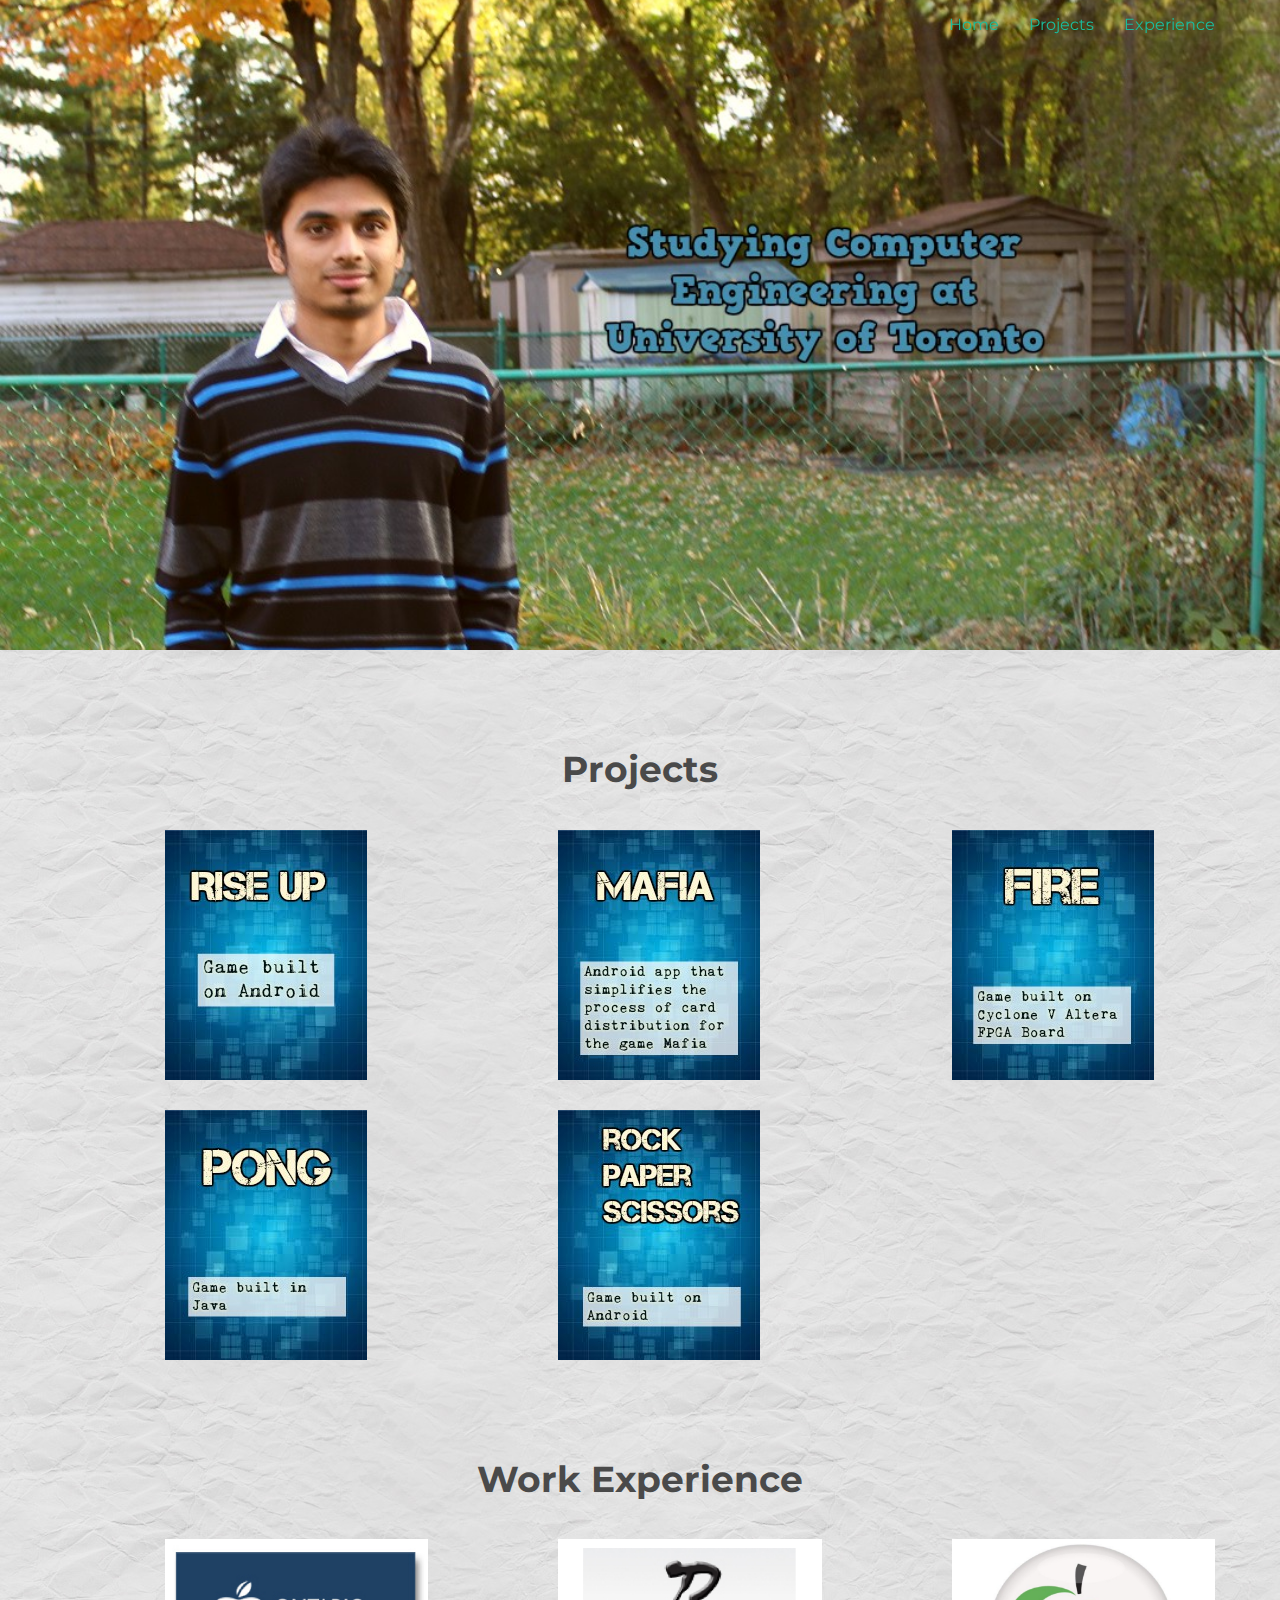
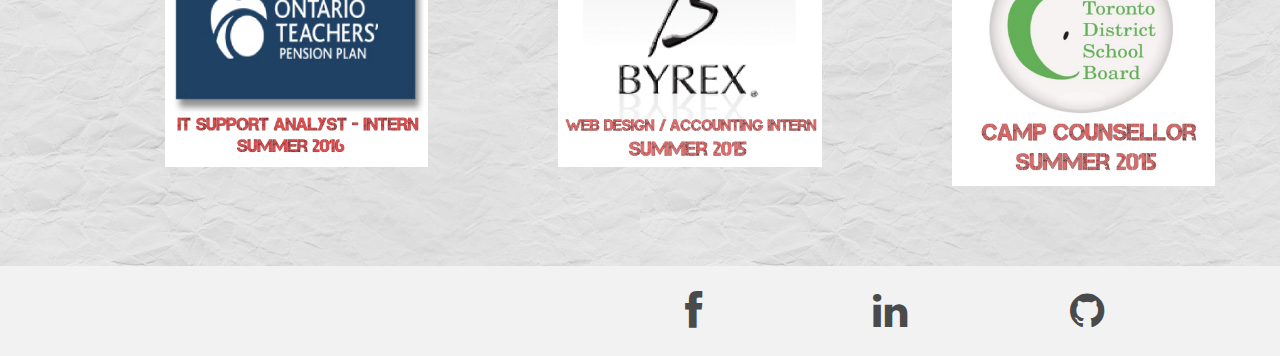
<file: index.html>
<!DOCTYPE html>
<html >
   <head>
      <title>Suket Patel</title>
      <!-- Bootstrap core CSS -->
      <link href="assets/css/bootstrap.css" rel="stylesheet">
      <!-- Custom styles for this template -->
      <link href="assets/css/style.css" rel="stylesheet">
      <link href="assets/css/font-awesome.min.css" rel="stylesheet">
   </head>
   <body background="assets/img/background1.jpg">
      <!-- Static navbar -->
      <div class="navbar navbar-default navbar-fixed-top">
         <div class="container">
            <div class="navbar-collapse collapse">
               <ul class="nav navbar-nav navbar-right">
                     <li><a href="index.html" class = "slide-section" >Home</a></li>
                     <li><a href="#projects" class = "slide-section">Projects</a></li>
                     <li><a href="#work" class = "slide-section">Experience</a></li>
               </ul>
            </div>
         </div>
      </div>

      <div id="headerwrap">

      </div>
      <!--/headerwrap -->
      <span id = "projects">
        <div class="container">
           <div class="row centered mt mb">
              <h1>Projects</h1>
              <div class="col-lg-4 col-md-4 col-sm-4 gallery">
                 <a href="riseup.html"><img src="assets/img/projects/riseup.jpg" class="img-responsive"></a>
              </div>
              <div class="col-lg-4 col-md-4 col-sm-4 gallery">
                 <a href="mafia.html"><img src="assets/img/projects/mafia.jpg" class="img-responsive"></a>
              </div>
              <div class="col-lg-4 col-md-4 col-sm-4 gallery">
                 <a href="fire.html"><img src="assets/img/projects/fire.jpg" class="img-responsive"></a>
              </div>
              <div class="col-lg-4 col-md-4 col-sm-4 gallery">
                 <a href="pong.html"><img src="assets/img/projects/pong.jpg" class="img-responsive"></a>
              </div>
              <div class="col-lg-4 col-md-4 col-sm-4 gallery">
                 <a href="rockpaper.html"><img src="assets/img/projects/rockpaper.jpg" class="img-responsive"></a>
              </div>
              <!--<div class="col-lg-4 col-md-4 col-sm-4 gallery">
                 <a href="p1.html"><img src="assets/img/projects/mafia.jpg" class="img-responsive"></a>
              </div> -->
           </div>
           <!--/row -->
        </div>
      </span>
      <!--/container -->

      <span id = "work">
        <div class="container">
           <div class="row centered mt mb">
              <h1>Work Experience</h1>
              <div class="col-lg-4 col-md-4 col-sm-4 gallery">
                 <a href="otpp.html"><img src="assets/img/work/otpp1.jpg" class="img-responsive"></a>
              </div>
              <div class="col-lg-4 col-md-4 col-sm-4 gallery">
                 <a href="byrex.html"><img src="assets/img/work/byrex.jpg" class="img-responsive"></a>
              </div>
              <div class="col-lg-4 col-md-4 col-sm-4 gallery">
                 <a href="tdsb.html"><img src="assets/img/work/tdsb.jpg" class="img-responsive"></a>
              </div>

           </div>
           <!--/row -->
        </div>
      </span>


      <div id="social">
        <div class="container">
           <div class="row centered">
              <div class="col-lg-2">
                 <a href="https://www.facebook.com/suket.patel"><i class="fa fa-facebook"></i></a>
              </div>
              <div class="col-lg-2">
                 <a href="https://www.linkedin.com/in/suket-patel-010803105/"><i class="fa fa-linkedin"></i></a>
              </div>
              <div class="col-lg-2">
                 <a href="https://github.com/suket123"><i class="fa fa-github"></i></a>
              </div>
           </div>
           <!--/row -->
        </div>
         <!--/container -->
      </div>
      <!--/social -->

      <!--/footerwrap -->

      <script src = "assets/js/custom.js"></script>

   </body>
</html>
</file>
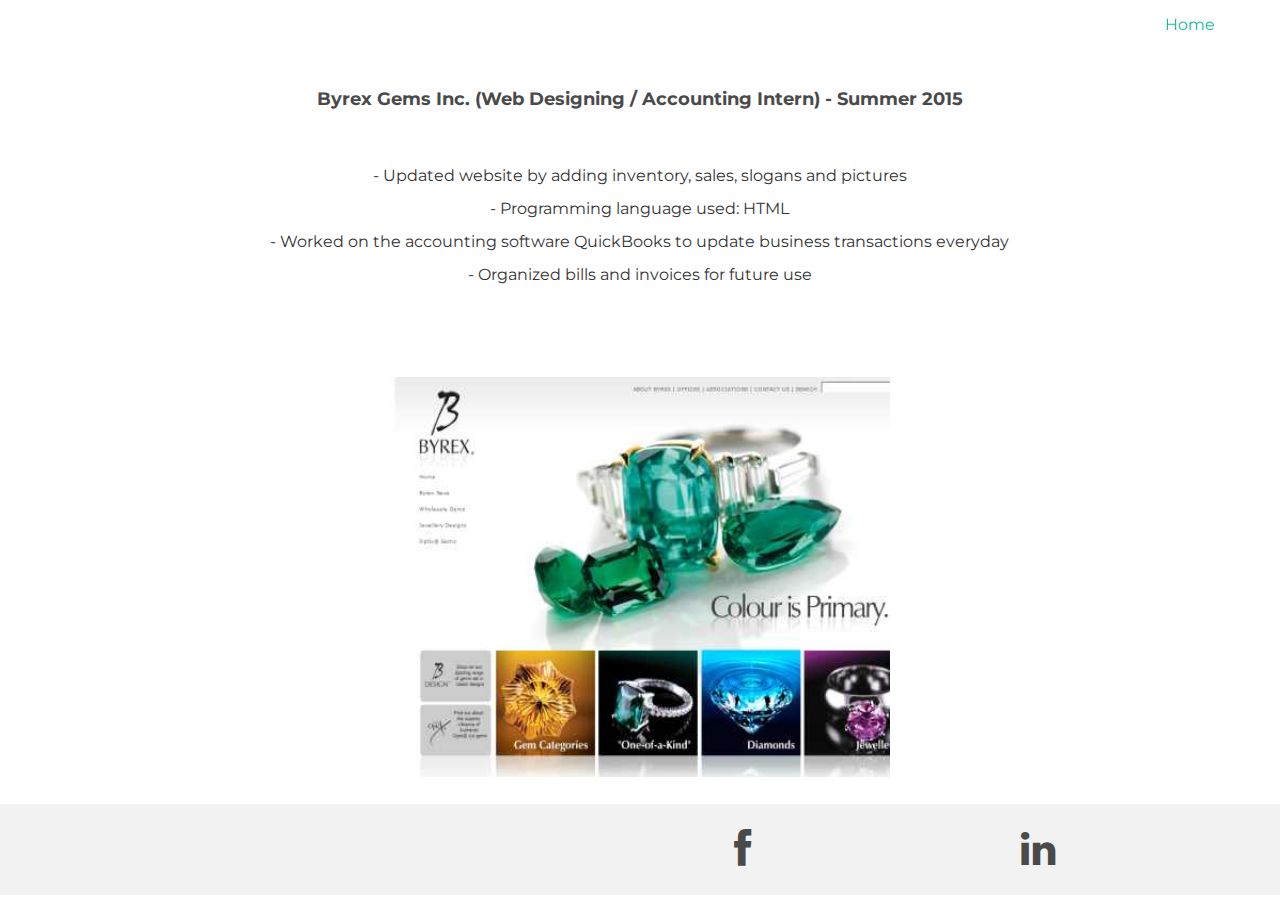
<file: byrex.html>
<!DOCTYPE html>
<html lang="en">
  <head>


    <title>Suket Patel</title>

    <!-- Bootstrap core CSS -->
    <link href="assets/css/bootstrap.css" rel="stylesheet">

    <!-- Custom styles for this template -->
    <link href="assets/css/style.css" rel="stylesheet">
    <link href="assets/css/font-awesome.min.css" rel="stylesheet">
  </head>

  <body>

    <!-- Static navbar -->
    <div class="navbar navbar-default navbar-fixed-top">
       <div class="container">
          <div class="navbar-collapse collapse">
             <ul class="nav navbar-nav navbar-right">
                   <li><a href="index.html" class = "slide-section" >Home</a></li>
             </ul>
          </div>
       </div>
    </div>


	<div class="container">
		<div class="row centered mt mb">
			<div class="col-lg-8 col-lg-offset-2">
				<h4>Byrex Gems Inc. (Web Designing / Accounting Intern) - Summer 2015</h4>
        </br> </br>
				<p>-	Updated website by adding inventory, sales, slogans and pictures</p>
        <p>- Programming language used: HTML </p>
        <p>- Worked on the accounting software QuickBooks to update business transactions everyday</p>
        <p>- Organized bills and invoices for future use</p>
			</div>
			<div class="col-lg-10 col-lg-offset-1 mt">
				<!-- <img class="img-responsive" src="assets/img/pr01.jpg">
				<br>
				<img class="img-responsive" src="assets/img/pr02.jpg">
        <br> -->

        <img src="assets/img/byrex.jpg" alt="Mountain View" style="width:500px;height:400px;">
			</div>

		</div><!--/row -->
	</div><!--/container -->

  <div id="social" style="bottom:5px; position: fixed; padding-right: 150px">
     <div class="container">
        <div class="row centered">
           <div class="col-lg-3">
              <a href="https://www.facebook.com/suket.patel"><i class="fa fa-facebook"></i></a>
           </div>
           <div class="col-lg-3">
              <a href="https://www.linkedin.com/in/suket-patel-010803105/"><i class="fa fa-linkedin"></i></a>
           </div>
           <div class="col-lg-3">
              <a href="https://github.com/suket123"><i class="fa fa-github"></i></a>
           </div>
        </div>
        <!--/row -->
     </div>
     <!--/container -->
  </div>
  </body>
</html>
</file>
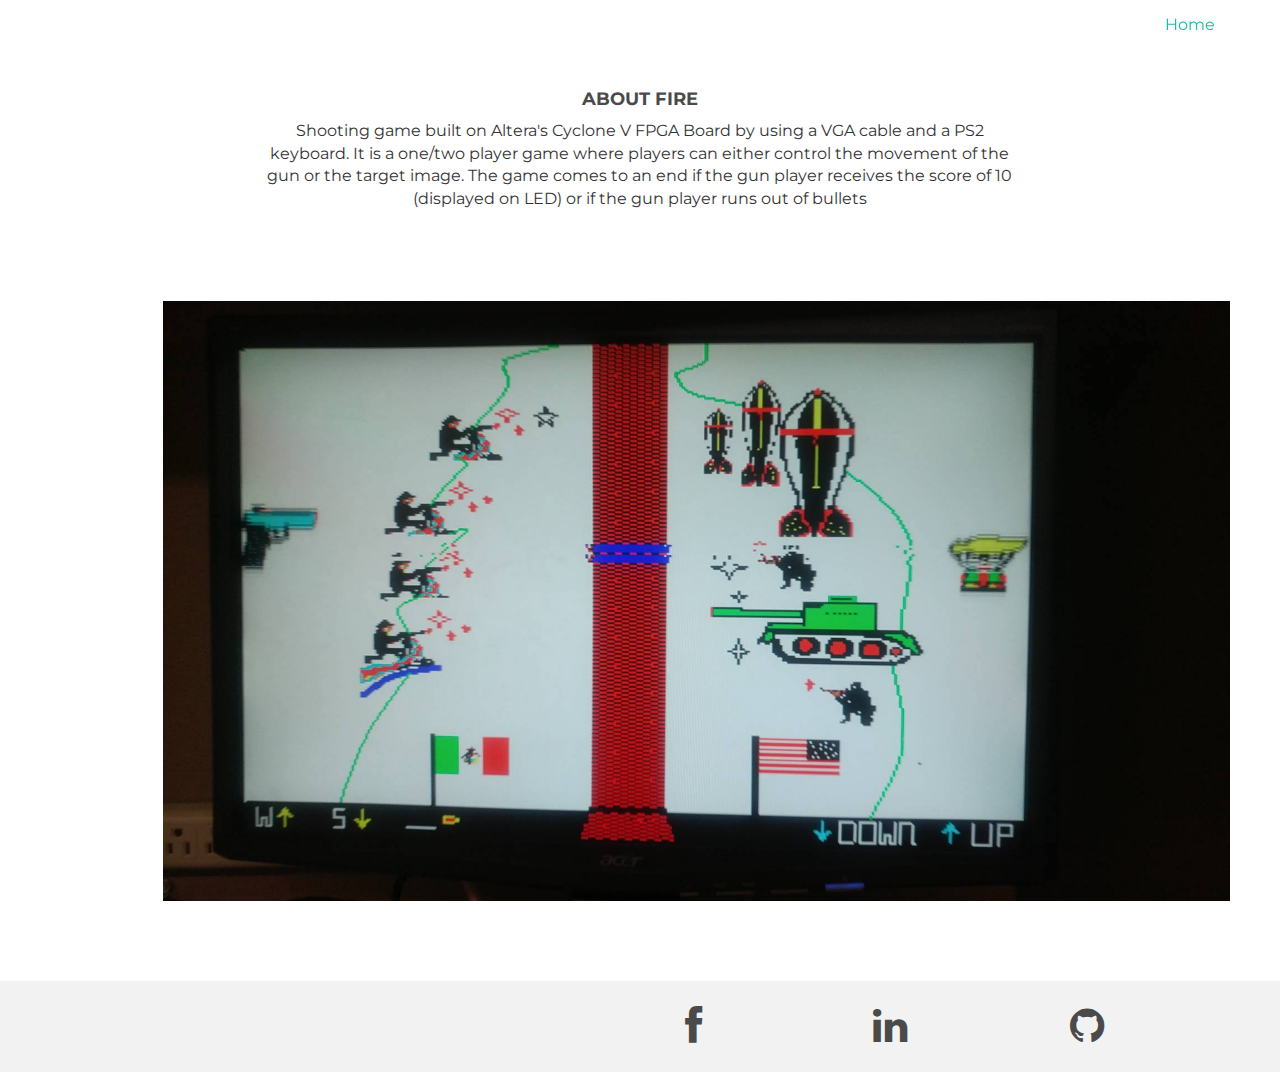
<file: fire.html>
<!DOCTYPE html>
<html lang="en">
  <head>


    <title>Suket Patel</title>

    <!-- Bootstrap core CSS -->
    <link href="assets/css/bootstrap.css" rel="stylesheet">

    <!-- Custom styles for this template -->
    <link href="assets/css/style.css" rel="stylesheet">
    <link href="assets/css/font-awesome.min.css" rel="stylesheet">
  </head>

  <body>

    <!-- Static navbar -->
    <div class="navbar navbar-default navbar-fixed-top">
       <div class="container">
          <div class="navbar-collapse collapse">
             <ul class="nav navbar-nav navbar-right">
                   <li><a href="index.html" class = "slide-section" >Home</a></li>
             </ul>
          </div>
       </div>
    </div>


	<div class="container">
		<div class="row centered mt mb">
			<div class="col-lg-8 col-lg-offset-2">
				<h4>ABOUT FIRE</h4>
				<p>Shooting game built on Altera's Cyclone V FPGA Board by using a VGA cable and a PS2 keyboard. It is a one/two player game where players can either control the movement of the gun or the target image. The game comes to an end if the gun player receives the score of 10 (displayed  on LED) or if the gun player runs out of bullets</p>
			</div>
			<div class="col-lg-10 col-lg-offset-1 mt">
				<!-- <img class="img-responsive" src="assets/img/pr01.jpg">
				<br>
				<img class="img-responsive" src="assets/img/pr02.jpg">
        <br> -->

        <img src="assets/img/fire.jpg" alt="Mountain View" style="width:600ps;height:600px;">
			</div>

		</div><!--/row -->
	</div><!--/container -->

  <div id="social">
    <div class="container">
       <div class="row centered">
          <div class="col-lg-2">
             <a href="https://www.facebook.com/suket.patel"><i class="fa fa-facebook"></i></a>
          </div>
          <div class="col-lg-2">
             <a href="https://www.linkedin.com/in/suket-patel-010803105/"><i class="fa fa-linkedin"></i></a>
          </div>
          <div class="col-lg-2">
             <a href="https://github.com/suket123"><i class="fa fa-github"></i></a>
          </div>
       </div>
       <!--/row -->
    </div>
     <!--/container -->
  </div>
  </body>
</html>
</file>
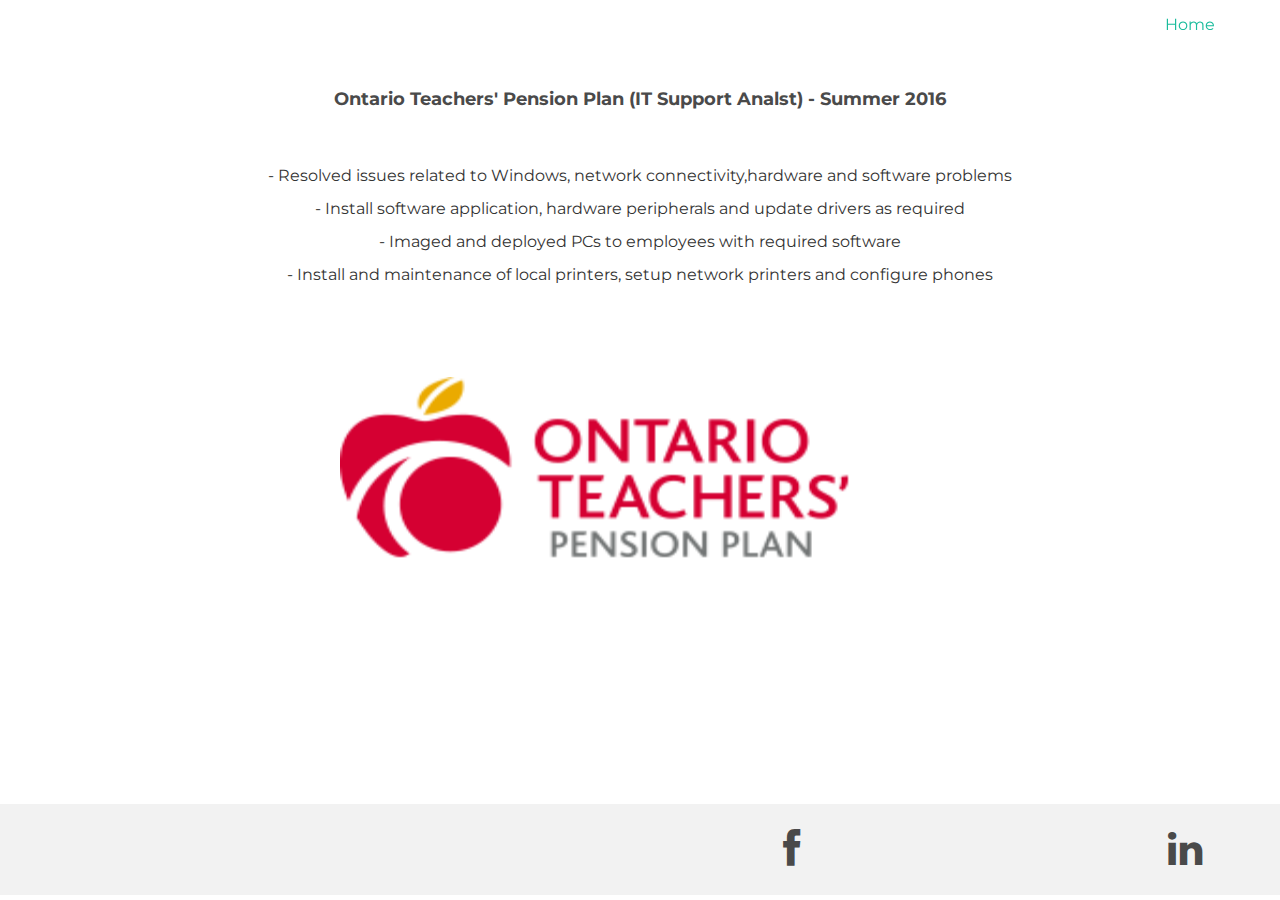
<file: otpp.html>
<!DOCTYPE html>
<html lang="en">
  <head>


    <title>Suket Patel</title>

    <!-- Bootstrap core CSS -->
    <link href="assets/css/bootstrap.css" rel="stylesheet">

    <!-- Custom styles for this template -->
    <link href="assets/css/style.css" rel="stylesheet">
    <link href="assets/css/font-awesome.min.css" rel="stylesheet">
  </head>

  <body>

    <!-- Static navbar -->
    <div class="navbar navbar-default navbar-fixed-top">
       <div class="container">
          <div class="navbar-collapse collapse">
             <ul class="nav navbar-nav navbar-right">
                   <li><a href="index.html" class = "slide-section" >Home</a></li>
             </ul>
          </div>
       </div>
    </div>


	<div class="container">
		<div class="row centered mt mb">
			<div class="col-lg-8 col-lg-offset-2">
				<h4>Ontario Teachers' Pension Plan (IT Support Analst) - Summer 2016</h4>
        </br> </br>
				<p>- Resolved issues related to Windows, network connectivity,hardware and software problems</p>
        <p>- Install software application, hardware peripherals and update drivers as required  </p>
        <p>- Imaged and deployed PCs to employees with required software </p>
        <p>- Install and maintenance of local printers, setup network printers and configure phones</p>
			</div>
			<div class="col-lg-10 col-lg-offset-1 mt">
				<!-- <img class="img-responsive" src="assets/img/pr01.jpg">
				<br>
				<img class="img-responsive" src="assets/img/pr02.jpg">
        <br> -->

        <img src="assets/img/otpp.png" alt="Mountain View" style="width:600px;height:200px;">
			</div>

		</div><!--/row -->
	</div><!--/container -->

  <div id="social" style="bottom:5px; position: fixed; padding-right: 375px">
    <div class="container">
       <div class="row centered">
          <div class="col-lg-4">
             <a href="https://www.facebook.com/suket.patel"><i class="fa fa-facebook"></i></a>
          </div>
          <div class="col-lg-4">
             <a href="https://www.linkedin.com/in/suket-patel-010803105/"><i class="fa fa-linkedin"></i></a>
          </div>
          <div class="col-lg-4">
             <a href="https://github.com/suket123"><i class="fa fa-github"></i></a>
          </div>
       </div>
       <!--/row -->
    </div>
     <!--/container -->
  </div>
  </body>
</html>
</file>
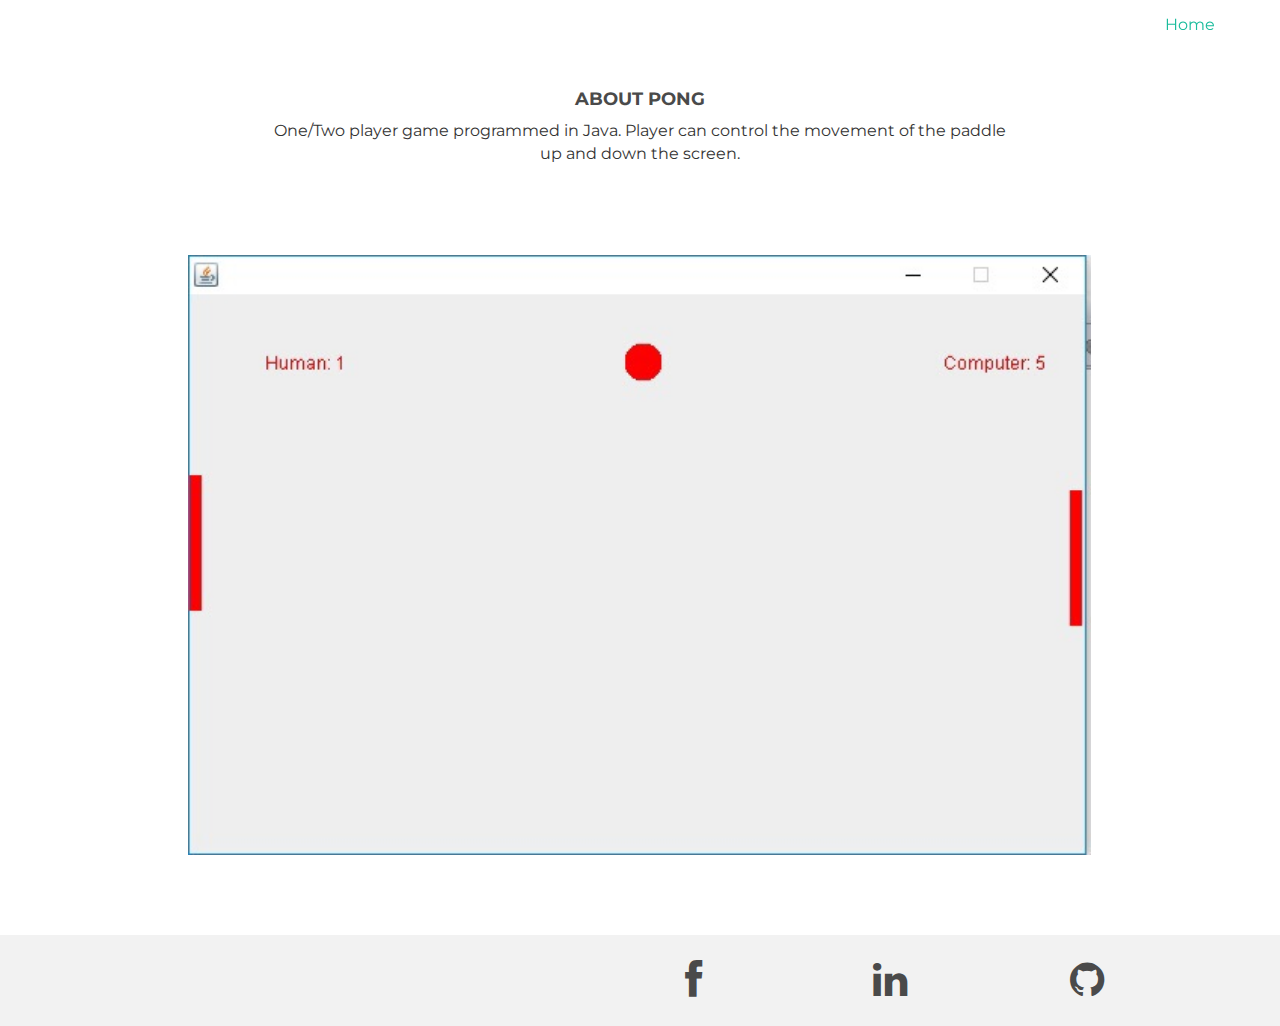
<file: pong.html>
<!DOCTYPE html>
<html lang="en">
  <head>


    <title>Suket Patel</title>

    <!-- Bootstrap core CSS -->
    <link href="assets/css/bootstrap.css" rel="stylesheet">

    <!-- Custom styles for this template -->
    <link href="assets/css/style.css" rel="stylesheet">
    <link href="assets/css/font-awesome.min.css" rel="stylesheet">
  </head>

  <body>

    <!-- Static navbar -->
    <div class="navbar navbar-default navbar-fixed-top">
       <div class="container">
          <div class="navbar-collapse collapse">
             <ul class="nav navbar-nav navbar-right">
                   <li><a href="index.html" class = "slide-section" >Home</a></li>
             </ul>
          </div>
       </div>
    </div>


	<div class="container">
		<div class="row centered mt mb">
			<div class="col-lg-8 col-lg-offset-2">
				<h4>ABOUT PONG</h4>
				<p>One/Two player game programmed in Java. Player can control the movement of the paddle up and down the screen. </p>
			</div>
			<div class="col-lg-10 col-lg-offset-1 mt">
				<!-- <img class="img-responsive" src="assets/img/pr01.jpg">
				<br>
				<img class="img-responsive" src="assets/img/pr02.jpg">
        <br> -->
        <img src="assets/img/pong.jpg" alt="Mountain View" style="width:600ps;height:600px;">
			</div>

		</div><!--/row -->
	</div><!--/container -->

  <div id="social">
    <div class="container">
       <div class="row centered">
          <div class="col-lg-2">
             <a href="https://www.facebook.com/suket.patel"><i class="fa fa-facebook"></i></a>
          </div>
          <div class="col-lg-2">
             <a href="https://www.linkedin.com/in/suket-patel-010803105/"><i class="fa fa-linkedin"></i></a>
          </div>
          <div class="col-lg-2">
             <a href="https://github.com/suket123"><i class="fa fa-github"></i></a>
          </div>
       </div>
       <!--/row -->
    </div>
     <!--/container -->
  </div>
  </body>
</html>
</file>
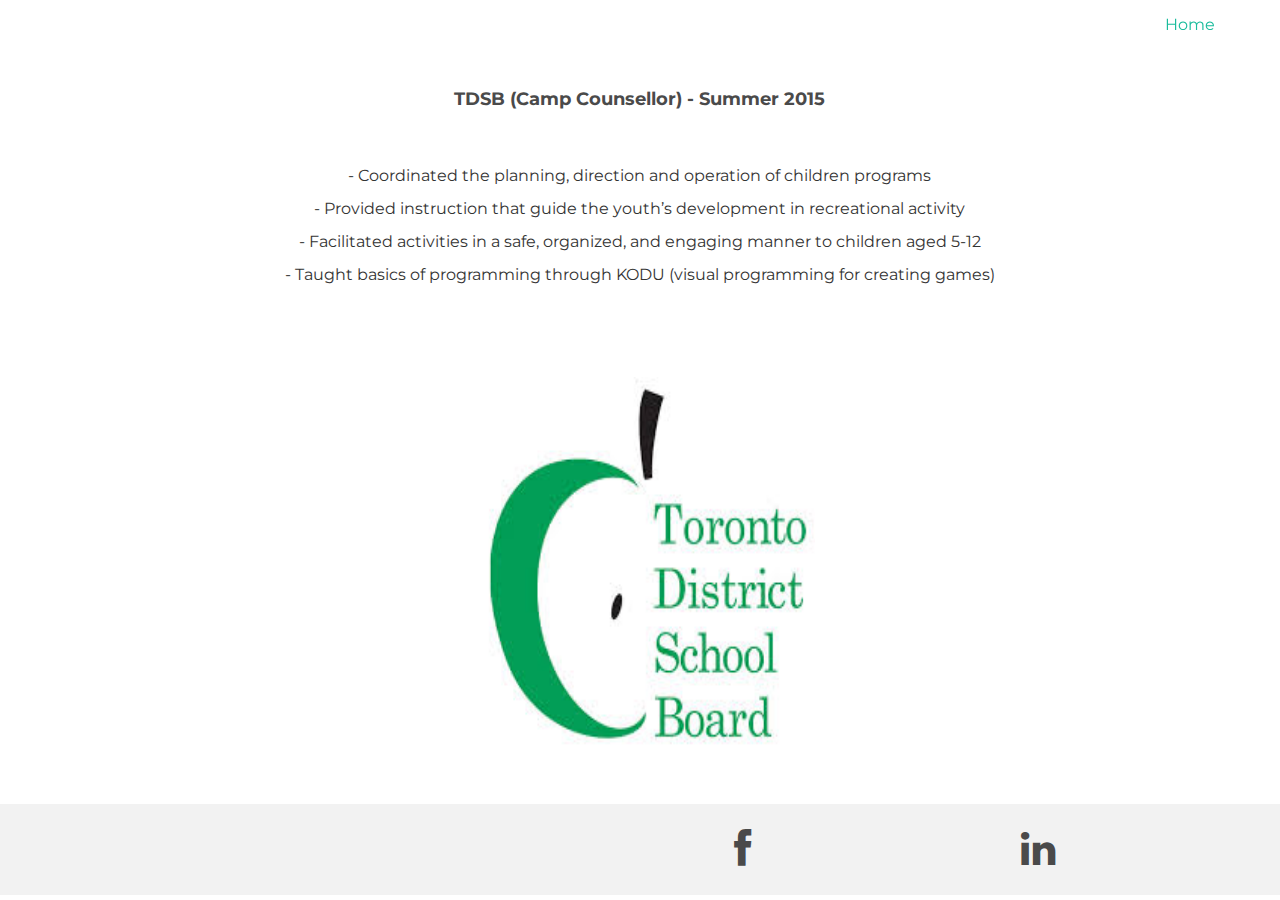
<file: tdsb.html>
<!DOCTYPE html>
<html lang="en">
  <head>


    <title>Suket Patel</title>

    <!-- Bootstrap core CSS -->
    <link href="assets/css/bootstrap.css" rel="stylesheet">

    <!-- Custom styles for this template -->
    <link href="assets/css/style.css" rel="stylesheet">
    <link href="assets/css/font-awesome.min.css" rel="stylesheet">
  </head>

  <body>

    <!-- Static navbar -->
    <div class="navbar navbar-default navbar-fixed-top">
       <div class="container">
          <div class="navbar-collapse collapse">
             <ul class="nav navbar-nav navbar-right">
                   <li><a href="index.html" class = "slide-section" >Home</a></li>
             </ul>
          </div>
       </div>
    </div>


	<div class="container">
		<div class="row centered mt mb">
			<div class="col-lg-8 col-lg-offset-2">
				<h4>TDSB (Camp Counsellor) - Summer 2015</h4>
        </br> </br>
				<p>- Coordinated the planning, direction and operation of children programs</p>
        <p>- Provided instruction that guide the youth’s development in recreational activity</p>
        <p>- Facilitated activities in a safe, organized, and engaging manner to children aged 5-12</p>
        <p>- Taught basics of programming through KODU (visual programming for creating games)</p>
			</div>
			<div class="col-lg-10 col-lg-offset-1 mt">
				<!-- <img class="img-responsive" src="assets/img/pr01.jpg">
				<br>
				<img class="img-responsive" src="assets/img/pr02.jpg">
        <br> -->

        <img src="assets/img/tdsb.jpg" alt="Mountain View" style="width:350px;height:400px;">
			</div>

		</div><!--/row -->
	</div><!--/container -->

  <div id="social" style="bottom:5px; position: fixed; padding-right: 150px">
    <div class="container">
       <div class="row centered">
          <div class="col-lg-3">
             <a href="https://www.facebook.com/suket.patel"><i class="fa fa-facebook"></i></a>
          </div>
          <div class="col-lg-3">
             <a href="https://www.linkedin.com/in/suket-patel-010803105/"><i class="fa fa-linkedin"></i></a>
          </div>
          <div class="col-lg-3">
             <a href="https://github.com/suket123"><i class="fa fa-github"></i></a>
          </div>
       </div>
       <!--/row -->
    </div>
     <!--/container -->
  </div>
  </body>
</html>
</file>
<file: assets/css/style.css>
/*
 * Author: Carlos Alvarez
 * URL: http://Alvarez.is
 *
 * Project Name: NYC Design
 * Version: 1.0
 * Date: 04-20-2014
 * URL:
 */


/* ==========================================================================
   Base Styles, Bootstrap Modifications & Fonts Import
   ========================================================================== */

@import url(http://fonts.googleapis.com/css?family=Montserrat:400,700);


/*Suket*/

#headerwrap {
	background: url(../img/suket.jpg);
	width: 100%;
	height: 100%;
	padding-top: 250px;
	text-align:center;
	background-attachment: relative;
	background-position: center center;
	min-height: 650px;
  background-size: 100%;
}

#headerwrap h1 {
	color:#ffffff;
	padding-top: 10px;
	padding-bottom: 20px;
	letter-spacing: 4px;
	font-size: 80px;
	font-weight: bold;
}

#headerwrap h4 {
	font-weight: 400;
	color: #ffffff
}

#social {
	padding-top: 25px;
	padding-bottom: 25px;
	background-color: #f2f2f2;
  padding-left: 600px;
}

#social i{
	font-size: 40px;
	color: #4a4a4a
}

#social i:hover {
	color: #1abc9c
}


/*End Suket*/


::-moz-selection {
    background: #f2c2c9;
    color: #a4003a;
    text-shadow: none;
}

::selection {
    background: #16a085;
    color: #a4003a;
    text-shadow: none;
}

 hr {
    display: block;
    height: 1px;
    border: 0;
    border-top: 1px solid #ccc;
    margin: 1em 0;
    padding: 0;
}

.centered {
	text-align: center
}

.mt {
	margin-top: 80px;
}

.mb {
	margin-bottom: 80px;
}

/* ==========================================================================
   General styles
   ========================================================================== */


body {
    font-family: 'Montserrat', sans-serif;
    font-weight: 400;
    font-size: 16px;

    -webkit-font-smoothing: antialiased;
    -webkit-overflow-scrolling: touch;
}

h1, h2, h3, h4, h5, h6 {
	font-weight: 700;
    color: #4a4a4a;
}


.navbar-brand {
	font-weight: 700;
}

.navbar-default .navbar-brand {
	color: #1abc9c;
}

.navbar-default {
	background-color: transparent;
	border-color: transparent;
}

.navbar-default .navbar-nav > .active > a, .navbar-default .navbar-nav > .active > a:hover, .navbar-default .navbar-nav > .active > a:focus {
	color: #1abc9c;
	background-color: transparent;
	border-bottom: 2px solid #1abc9c
}

.navbar-default .navbar-nav > li > a {
	color: #1abc9c;
}

/* ==========================================================================
   Wrap Sections
   ========================================================================== */


#footerwrap {
	padding-top: 70px;
	padding-bottom: 50px;
	background-color: #2f2f2f;
}

#footerwrap p {
	color: #f2f2f2;
	margin-left: 10px;
}

#workwrap {
	background: url(../img/work.jpg) no-repeat center top;
	margin-top: -70px;
	padding-top: 250px;
	text-align:center;
	background-attachment: relative;
	background-position: center center;
	min-height: 650px;
	width: 100%;

    -webkit-background-size: 100%;
    -moz-background-size: 100%;
    -o-background-size: 100%;
    background-size: 100%;

    -webkit-background-size: cover;
    -moz-background-size: cover;
    -o-background-size: cover;
    background-size: cover;
}

#workwrap h1 {
	color:#ffffff;
	padding-top: 10px;
	padding-bottom: 20px;
	letter-spacing: 4px;
	font-size: 80px;
	font-weight: bold;
}

#workwrap h4 {
	font-weight: 400;
	color: #ffffff
}

#aboutwrap {
	background: url(../img/about.jpg) no-repeat center top;
	margin-top: -70px;
	padding-top: 250px;
	text-align:center;
	background-attachment: relative;
	background-position: center center;
	min-height: 550px;
	width: 100%;

    -webkit-background-size: 100%;
    -moz-background-size: 100%;
    -o-background-size: 100%;
    background-size: 100%;

    -webkit-background-size: cover;
    -moz-background-size: cover;
    -o-background-size: cover;
    background-size: cover;
}




/* Gallery */
.gallery {
	margin-top: 30px;
}

.gallery img:hover {
	opacity: 0.4;
}
</file>
